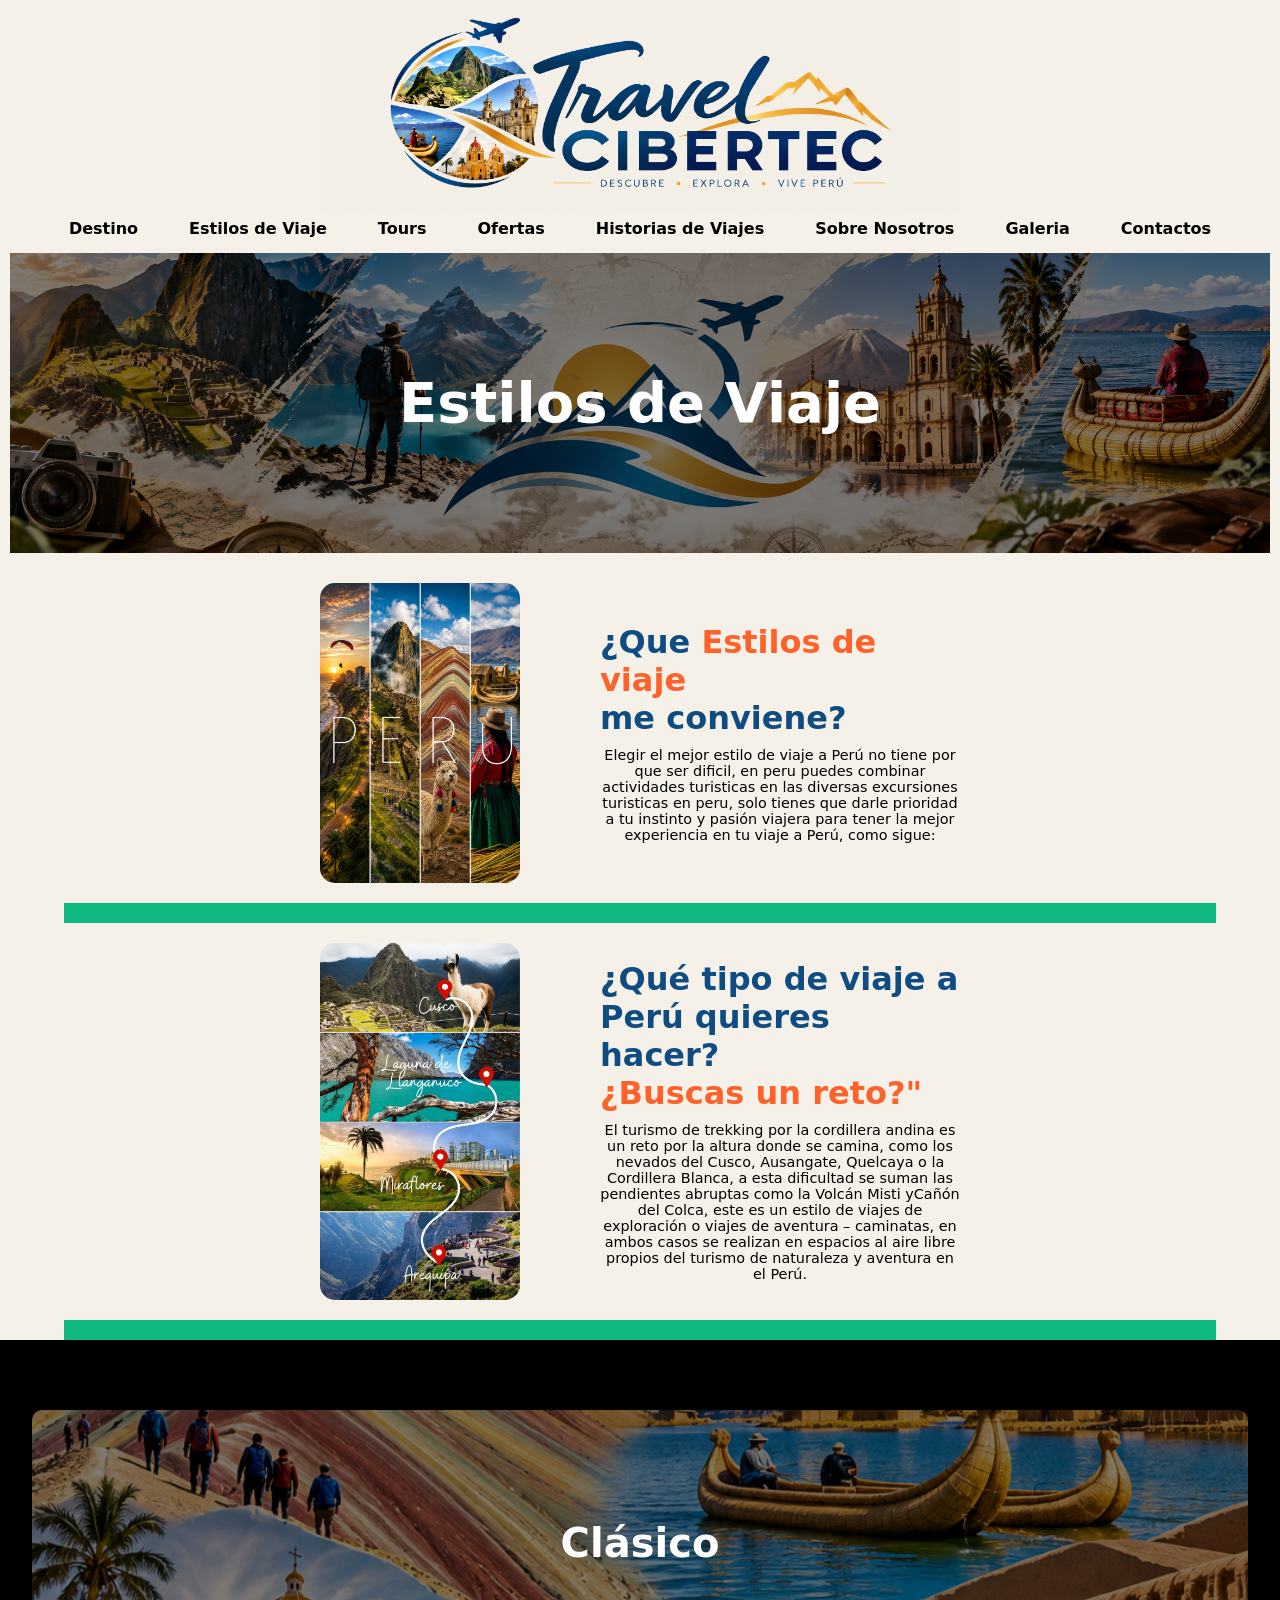
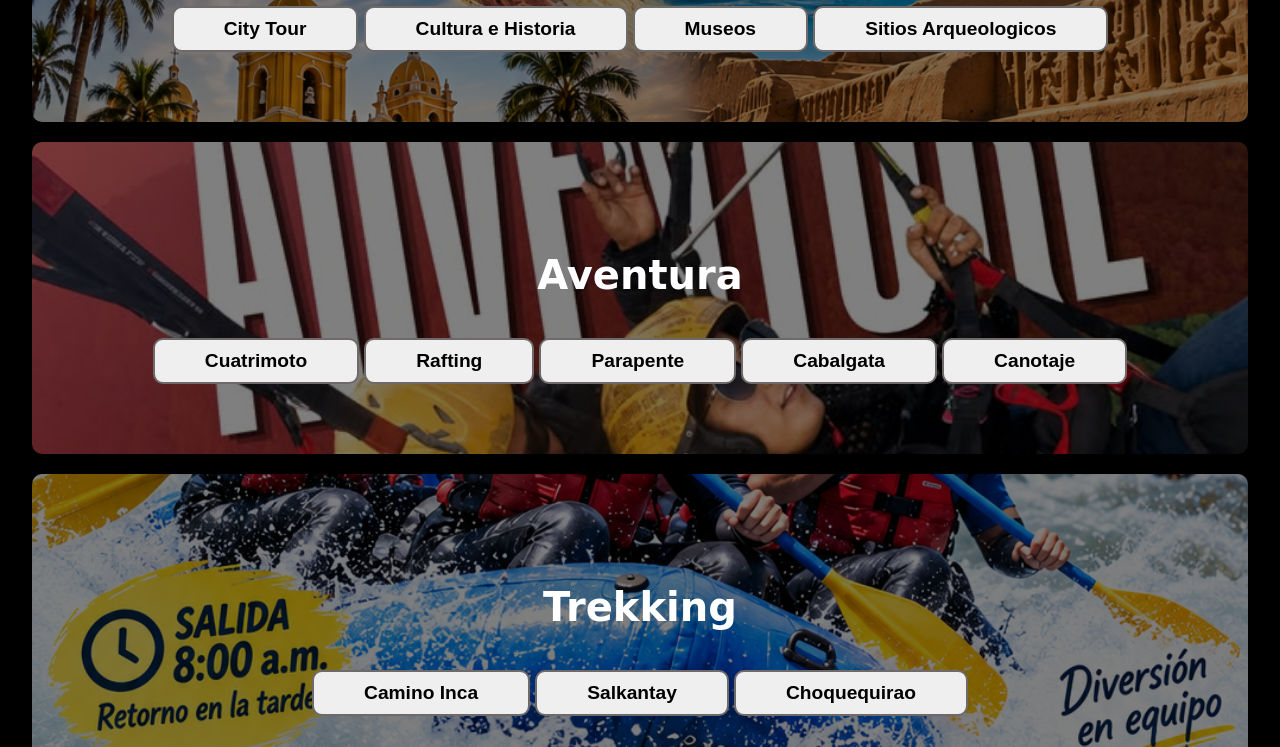
<file: index.html>
<!DOCTYPE html>
<html lang="es">
<head>
    <meta charset="UTF-8">

    <meta http-equiv="refresh" content="0; url=paginas/2_EstilosViaje/Estilosdeviaje.html">

    <title>Travel Cibertec</title>
</head>

<body>
</body>
</html>
</file>
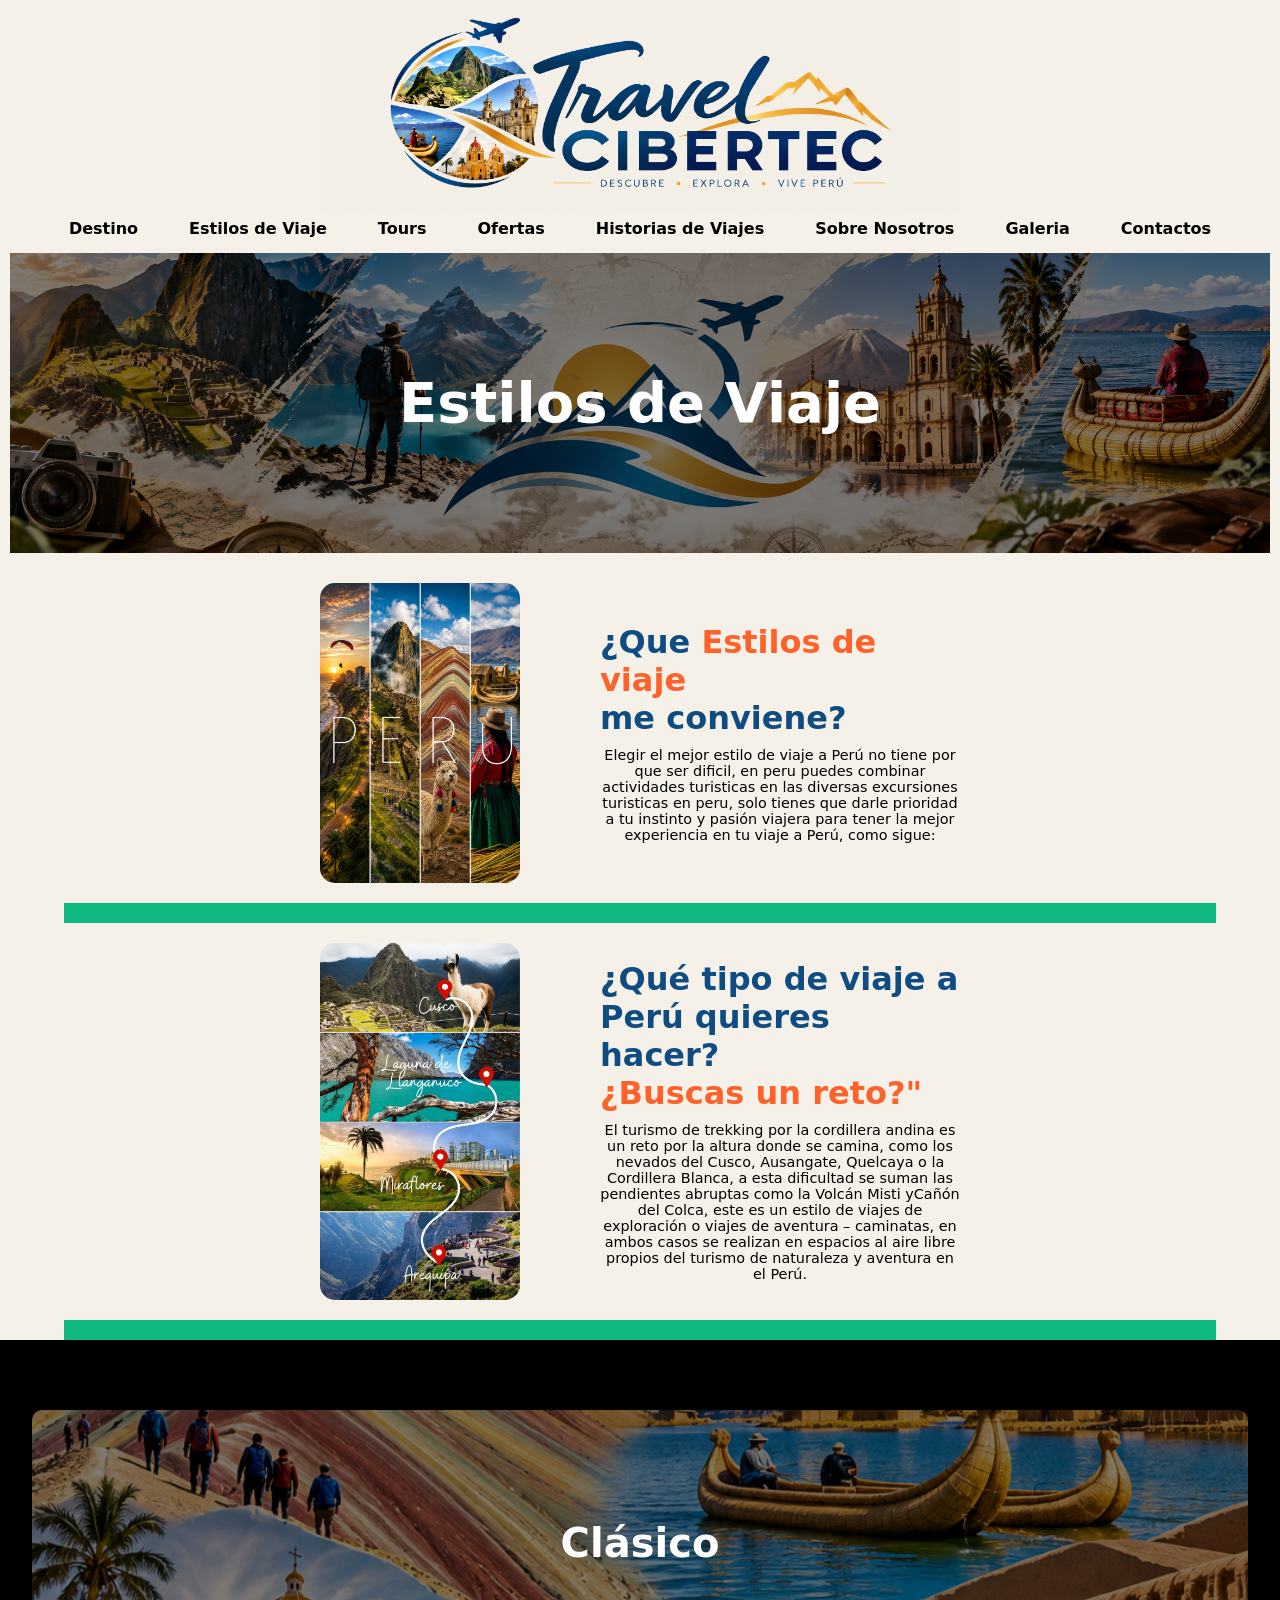
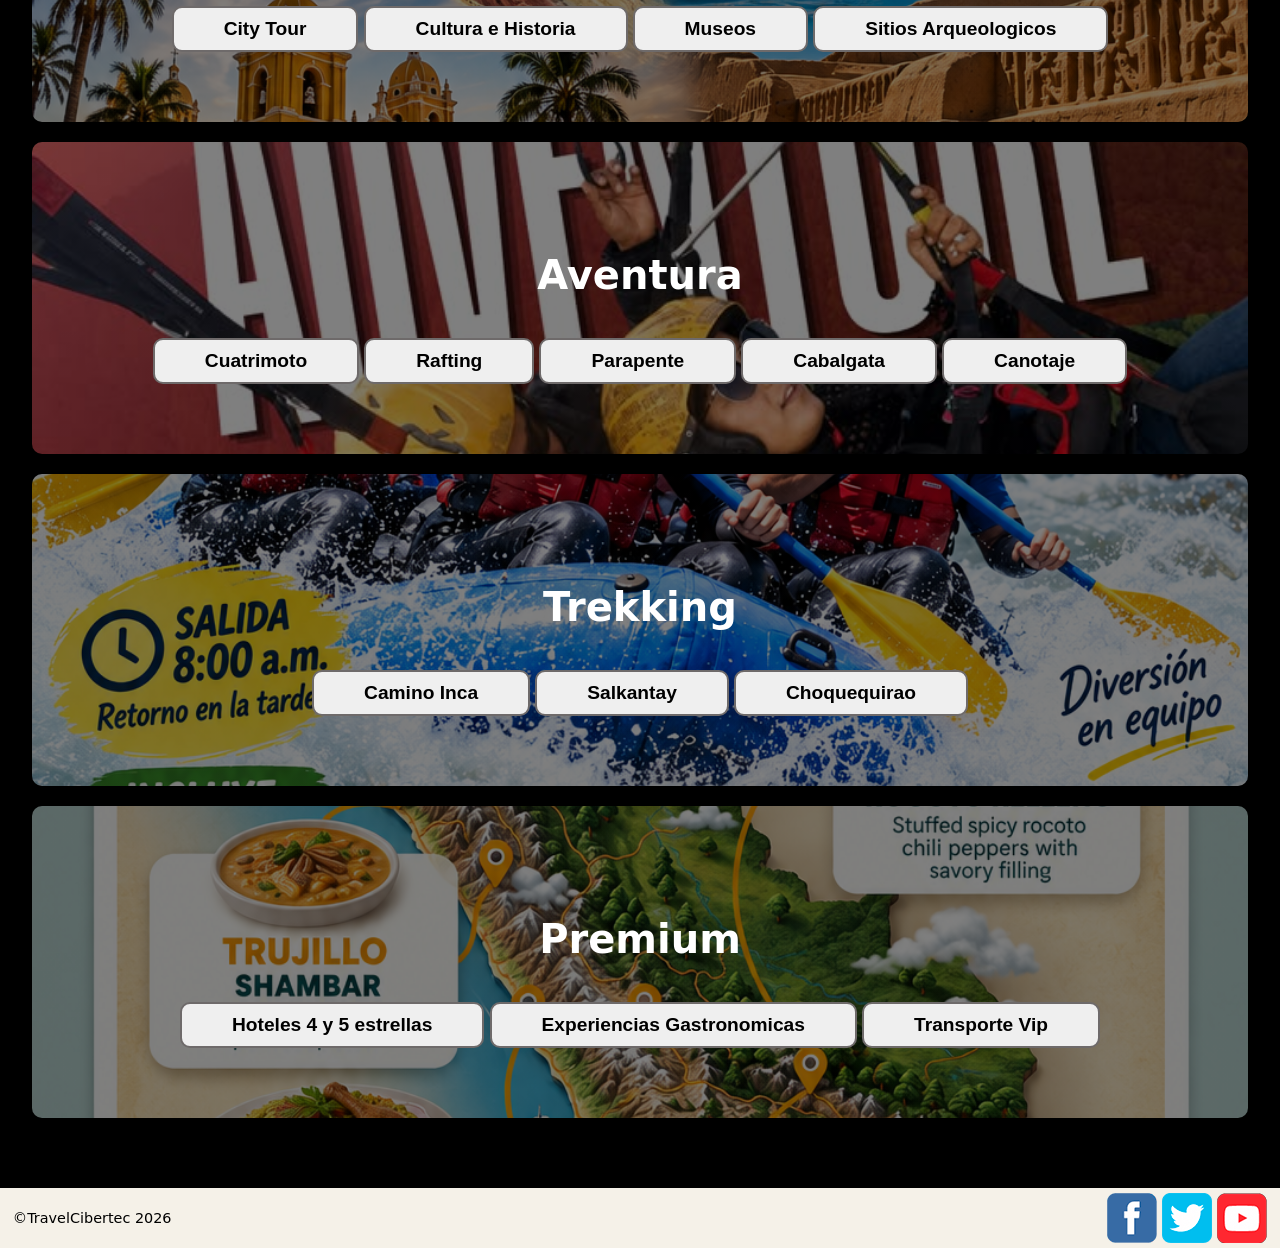
<file: paginas/2_EstilosViaje/Estilosdeviaje.html>
<!DOCTYPE html>
<html lang="en">
<head>
    <meta charset="UTF-8">
    <meta name="viewport" content="width=device-width, initial-scale=1.0">
    <title>Estilos de Viaje</title>
    <link rel="stylesheet" href="../../css/Style_estilos_viajes.css">
</head>
<body>
    <header>
        <div class="contenedor">
            <img src="../../imagenes/Travel Cibertec_ Descubre Perú_Logo.png" alt="" class="logo">
            <nav>
                <a href="#">Destino</a>
                <a href="#">Estilos de Viaje</a>
                <a href="#">Tours</a>
                <a href="#">Ofertas</a>
                <a href="#">Historias de Viajes</a>
                <a href="#">Sobre Nosotros</a>
                <a href="#">Galeria</a>
                <a href="#">Contactos</a>
            </nav>
        </div>
    </header>

    <section id="banner">
        <h1>Estilos de Viaje</h1>
        
    </section>

    <section id="Que_conviene"> 
      <div class="contenedor">
        <div class="imagen_que_conviene">
            <img src="../../imagenes/Peru.jpg" alt="Peru_1" class="Peru_01">
             <div class="texto_que_conviene">
                <h2>¿Que <span class="color_diferente">Estilos de viaje</span> <br> me conviene?</h2>
                <p>Elegir el mejor estilo de viaje a Perú no tiene por que ser dificil, en peru puedes combinar actividades turisticas en las diversas excursiones turisticas en peru, solo tienes que darle prioridad a tu instinto y pasión viajera para tener la mejor experiencia en tu viaje a Perú, como sigue:</p>
            </div>
        </div>
      </div>
    </section>

    <section class="separador">

    </section>

    <section id="buscas_reto">  
        <div class="contenedor">
            <div class="imagen_buscas_reto">
                <img src="../../imagenes/Peru_01.jpg" alt="Peru_02" class="Peru_02">
                    <div class="texto_buscas_reto">
                        <h2>¿Qué tipo de viaje a Perú quieres hacer? <br> <span class="color_diferente">¿Buscas un reto?"</span></h2>
                        <p>El turismo de trekking por la cordillera andina es un reto por la altura donde se camina, como los nevados del Cusco, Ausangate, Quelcaya o la Cordillera Blanca, a esta dificultad se suman las pendientes abruptas como la Volcán Misti yCañón del Colca, este es un estilo de viajes de exploración o viajes de aventura – caminatas, en ambos casos se realizan en espacios al aire libre propios del turismo de naturaleza y aventura en el Perú.
                        </p>
                    </div>
            </div>
        </div>
    </section>

    <section class="separador">

    </section>

    <section id="estilos_viajes">
        <div class="contenedor">
            <div class="planes">
                    <div class="estilos">
                        <h3>Clásico</h3>
                        <button>City Tour</button>
                        <button>Cultura e Historia</button>
                        <button>Museos</button>
                        <button>Sitios Arqueologicos</button>
                    </div>
                    <div class="estilos">
                        <h3>Aventura</h3>
                        <button>Cuatrimoto</button>
                        <button>Rafting</button>
                        <button>Parapente</button>
                        <button>Cabalgata</button>
                        <button>Canotaje</button>
                    </div>
                    <div class="estilos">
                        <h3>Trekking</h3>
                        <button>Camino Inca</button>
                        <button>Salkantay</button>
                        <button>Choquequirao</button>
                    </div>
                    <div class="estilos">
                        <h3>Premium</h3>
                        <button>Hoteles 4 y 5 estrellas</button>
                        <button>Experiencias Gastronomicas </button>
                        <button>Transporte Vip</button>
                    </div>
            </div>
        </div>
    </section>

    <footer>
        <div class="contenedor">
            <p>&copy;TravelCibertec 2026</p>
            <div class="redessociales">
                <img src="../../imagenes/facebook.png" alt="">
                <img src="../../imagenes/twitter.png" alt="">
                <img src="../../imagenes/youtube.png" alt="">
            </div>
        </div>
    </footer>

</html>
</file>
<file: css/Style_estilos_viajes.css>
*{
    box-sizing: border-box; /*sirve para que las cosas no crezcan mas de los devido*/
}

body {
    background-color: #F5F1E8;
    font-family: system-ui, -apple-system, BlinkMacSystemFont, 'Segoe UI', Roboto, Oxygen, Ubuntu, Cantarell, 'Open Sans', 'Helvetica Neue', sans-serif;
    margin: 0;
}

h1{font-size: 3.5em;}
h2{font-size: 2em; color: #0F4C81;}
h3{font-size: 2.5em;}
p{font-size: 0.9em;}
.color_diferente{color: rgba(255, 68, 0, 0.829);}

button{
    font-size: 1.2em;
    font-weight: bold; /*negrita*/
    padding: 10px 50px; /*tamaño de la cajita*/
    border-radius: 10px; /*bordes*/
    border: 2px solid rgba(32, 25, 25, 0.616);
    text-align: center;
}

button:hover{
    background-color: rgb(135, 182, 243);
}

.separador{
    margin:0 auto;
    width: 90%;
    height: 20px;
    background-color: #10B981;
}

.contenedor{
    max-width: 1400px;
    margin: auto;
}

header .logo{
    margin: 0;
    width: 50%; /*ancho maximo del contenedor*/
    max-width: 700px;
    height: auto; /*alto maximo del contenedor*/
}

header .contenedor{
    display: flex;
    flex-direction: column;
    align-items: center;
}

header nav{
    display: flex;
    flex-direction: row;
    text-align: center;
    align-items: center;
    gap: 25px;
}

@media (max-width:1000px)
    {
        header nav{
            flex-direction: column;
            align-items: center;
            gap: 2px;
        }
    }

header a{
    padding: 5px 13px;
    text-decoration: none;
    display: block;
    text-align: center;
    color: black;
    font-weight: bold;
}

header a:hover{
    color: rgba(179, 92, 70, 0.514);
}

#banner{
    margin: 10px;
    display: flex;
    align-items: center;
    justify-content: center;
    text-align: center;
    flex-direction: column;
    color: white;
    background-image: linear-gradient(
        0deg,
        rgba(0,0,0,0.5),
        rgba(0,0,0,0.5)), url("../imagenes/Banner_travel.png");
    height: 300px;
    background-repeat: no-repeat;
    background-size: cover; /*Haz que la imagen cubra completamente todo el banner, aunque tengas que recortar partes.*/
    background-position: center center; /*De la imagen recortada, quiero mostrar la parte central.*/
} 

#Que_conviene{
    padding:20px 0;
}

#Que_conviene .contenedor {
    width: 50%;
    margin: auto;
}

.imagen_que_conviene{
    display: flex;
    align-items: center;
    gap: 80px;
}

.Peru_01{
    max-width: 200px;
    width: auto;    
    border: none;
    border-radius: 15px;
}

.texto_que_conviene{
    flex: 1;
}
.texto_que_conviene h2 {
    margin: 0 0 10px 0;
}

.texto_que_conviene p {
    margin: 0;
    text-align: center;
}

@media (max-width: 900px) {

    .imagen_que_conviene {
        flex-direction: column;
        gap: 30px;
    }
}

#buscas_reto{
    padding:20px 0;
}

#buscas_reto .contenedor {
    width: 50%;
    margin: auto;
}

.imagen_buscas_reto{
    display: flex;
    align-items: center;
    gap: 80px;
}

.Peru_02{
    max-width: 200px;
    width: auto;    
    border: none;
    border-radius: 15px;
}

.texto_buscas_reto{
    flex: 1;
}
.texto_buscas_reto h2 {
    margin: 0 0 10px 0;
}

.texto_buscas_reto p {
    margin: 0;
    text-align: center;
}

@media (max-width: 900px) {

    .imagen_buscas_reto {
        flex-direction: column;
        gap: 30px;
    }
}
/*width es ancho y heigth alto
width  → qué tan ANCHA es la caja
height → qué tan ALTA es la caja
padding → espacio DENTRO de la caja
margin → espacio FUERA de la caja
display: flex → cómo se ORGANIZAN los hijos*/

#estilos_viajes {
    background-color: black;
    color: white;
    text-align: center;
}

#estilos_viajes .contenedor{
    padding:50px 12px;
}

#estilos_viajes .h3{
    margin-top: 0;
}


#estilos_viajes .estilos {
    background-position: center center;
    background-size: cover;
    padding: 70px;
    margin: 20px;
    border-radius: 10px;

}

/*usare una forma de llamar a div del mismo class que estan dentro de un contenedor*/

.estilos:first-child {
    background-image: linear-gradient(
        0deg,
        rgba(0,0,0,0.5),
        rgba(0,0,0,0.5)), url("../imagenes/Cultura_historia.png");
}

.estilos:nth-child(2) {
    background-image: linear-gradient(
        0deg,
        rgba(0,0,0,0.5),
        rgba(0,0,0,0.5)), url("../imagenes/parapente.jpg");
}

.estilos:nth-child(3) {
    background-image: linear-gradient(
        0deg,
        rgba(0,0,0,0.5),
        rgba(0,0,0,0.5)), url("../imagenes/Rafting.jpg");
}

.estilos:nth-child(4) {
    background-image: linear-gradient(
        0deg,
        rgba(0,0,0,0.5),
        rgba(0,0,0,0.5)), url("../imagenes/Gastronimia.jpg");
}

footer .contenedor {
    display: flex;
    align-items: center;
    justify-content: space-between;
    width: 98%;
    margin: auto;
    padding: 5px 0;
}

.redessociales{
    display: flex;
    gap: 5px;
}

.redessociales img {
    width: 50px;
    height: 50px;
}
</file>
